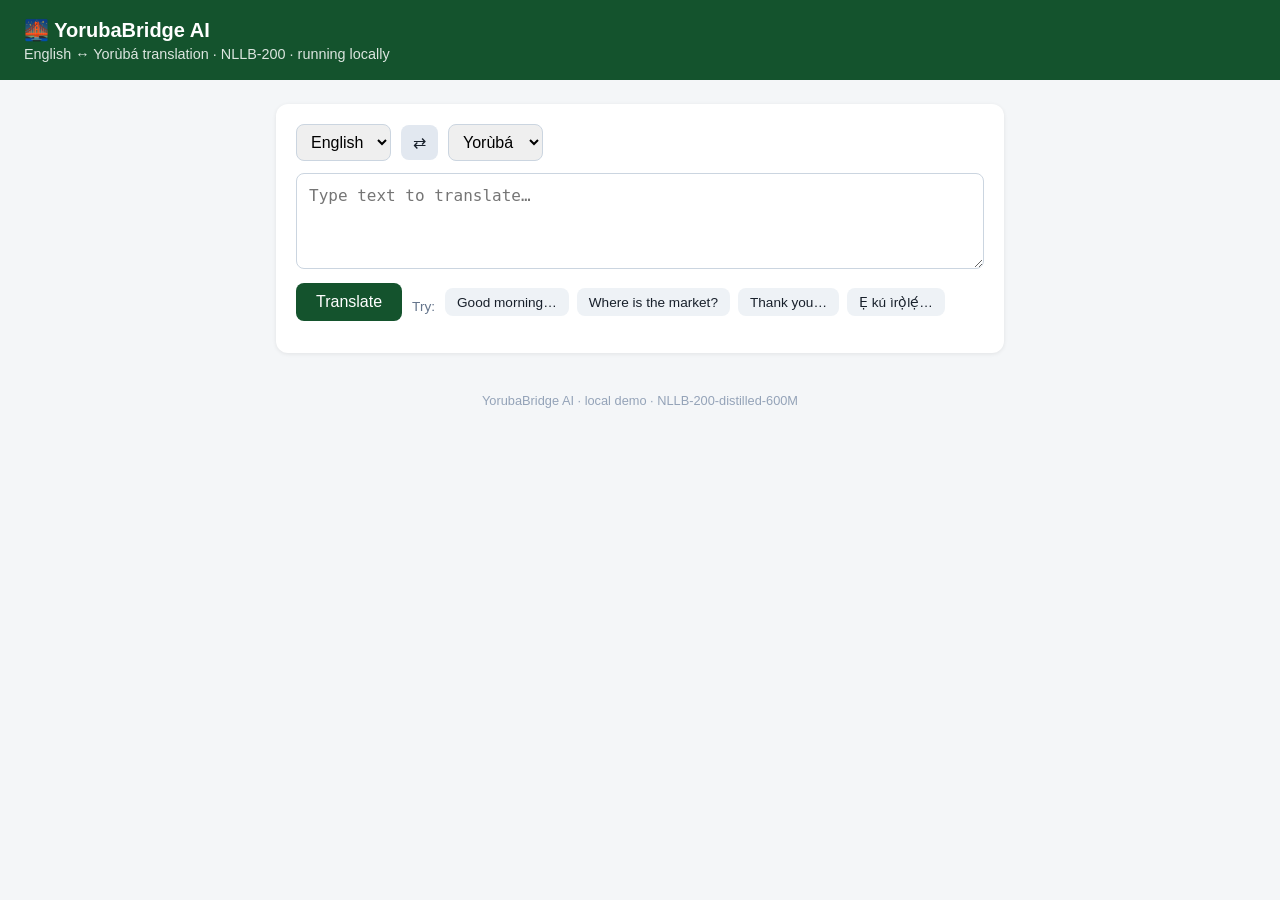
<file: app/static/index.html>
<!doctype html>
<html lang="en">
  <head>
    <meta charset="utf-8" />
    <meta name="viewport" content="width=device-width, initial-scale=1" />
    <title>YorubaBridge AI — Translator</title>
    <style>
      :root {
        color-scheme: light;
      }
      * {
        box-sizing: border-box;
      }
      body {
        font-family: -apple-system, "Segoe UI", sans-serif;
        margin: 0;
        background: #f4f6f8;
        color: #18202b;
      }
      header {
        background: #14532d;
        color: #fff;
        padding: 18px 24px;
      }
      header h1 {
        margin: 0;
        font-size: 1.25rem;
      }
      header p {
        margin: 4px 0 0;
        opacity: 0.85;
        font-size: 0.9rem;
      }
      main {
        max-width: 760px;
        margin: 24px auto;
        padding: 0 16px;
      }
      .card {
        background: #fff;
        border-radius: 12px;
        padding: 20px;
        box-shadow: 0 1px 4px rgba(0, 0, 0, 0.08);
        margin-bottom: 18px;
      }
      .row {
        display: flex;
        gap: 10px;
        align-items: center;
        margin-bottom: 12px;
        flex-wrap: wrap;
      }
      select,
      textarea,
      button {
        font-size: 1rem;
      }
      select {
        padding: 8px 10px;
        border-radius: 8px;
        border: 1px solid #cbd5e0;
      }
      textarea {
        width: 100%;
        min-height: 96px;
        padding: 12px;
        border-radius: 8px;
        border: 1px solid #cbd5e0;
        resize: vertical;
      }
      button {
        background: #14532d;
        color: #fff;
        border: 0;
        border-radius: 8px;
        padding: 10px 20px;
        cursor: pointer;
      }
      button:disabled {
        opacity: 0.5;
        cursor: wait;
      }
      .swap {
        background: #e2e8f0;
        color: #18202b;
        padding: 8px 12px;
      }
      .out {
        background: #f0fdf4;
        border: 1px solid #bbf7d0;
        border-radius: 8px;
        padding: 12px;
        min-height: 48px;
        white-space: pre-wrap;
      }
      .meta {
        color: #64748b;
        font-size: 0.85rem;
        margin-top: 8px;
      }
      .err {
        background: #fef2f2;
        border: 1px solid #fecaca;
        color: #991b1b;
        border-radius: 8px;
        padding: 12px;
      }
      .examples {
        display: flex;
        gap: 8px;
        flex-wrap: wrap;
      }
      .examples button {
        background: #eef2f6;
        color: #18202b;
        padding: 6px 12px;
        font-size: 0.85rem;
      }
      footer {
        text-align: center;
        color: #94a3b8;
        font-size: 0.8rem;
        padding: 16px;
      }
    </style>
  </head>
  <body>
    <header>
      <h1>🌉 YorubaBridge AI</h1>
      <p>English ↔ Yorùbá translation · NLLB-200 · running locally</p>
    </header>
    <main>
      <div class="card">
        <div class="row">
          <select id="src">
            <option value="eng">English</option>
            <option value="yor">Yorùbá</option>
          </select>
          <button class="swap" id="swap" title="Swap languages">⇄</button>
          <select id="tgt">
            <option value="yor">Yorùbá</option>
            <option value="eng">English</option>
          </select>
        </div>
        <textarea id="text" placeholder="Type text to translate…"></textarea>
        <div class="row" style="margin-top: 10px">
          <button id="go">Translate</button>
          <span class="meta">Try:</span>
          <span class="examples">
            <button data-t="Good morning, how are you?">Good morning…</button>
            <button data-t="Where is the market?">Where is the market?</button>
            <button data-t="Thank you very much for your help.">
              Thank you…
            </button>
            <button data-t="Ẹ kú ìrọ̀lẹ́, ọrẹ́ mi.">Ẹ kú ìrọ̀lẹ́…</button>
          </span>
        </div>
      </div>
      <div class="card" id="resultCard" hidden>
        <div class="out" id="out"></div>
        <div class="meta" id="meta"></div>
      </div>
      <div class="card" id="errorCard" hidden>
        <div class="err" id="err"></div>
      </div>
    </main>
    <footer>YorubaBridge AI · local demo · NLLB-200-distilled-600M</footer>
    <script>
      const $ = (id) => document.getElementById(id);
      $("swap").onclick = () => {
        const s = $("src").value;
        $("src").value = $("tgt").value;
        $("tgt").value = s;
      };
      document.querySelectorAll(".examples button").forEach(
        (b) =>
          (b.onclick = () => {
            $("text").value = b.dataset.t;
          }),
      );
      $("go").onclick = async () => {
        const text = $("text").value.trim();
        $("resultCard").hidden = true;
        $("errorCard").hidden = true;
        if (!text) {
          $("err").textContent = "Please enter some text.";
          $("errorCard").hidden = false;
          return;
        }
        $("go").disabled = true;
        $("go").textContent = "Translating…";
        const t0 = performance.now();
        try {
          const resp = await fetch("/api/v1/translate", {
            method: "POST",
            headers: { "Content-Type": "application/json" },
            body: JSON.stringify({
              text,
              source_language: $("src").value,
              target_language: $("tgt").value,
            }),
          });
          if (!resp.ok) {
            const body = await resp.json().catch(() => ({}));
            throw new Error(body.detail || resp.statusText);
          }
          const data = await resp.json();
          $("out").textContent = data.translated_text;
          $("meta").textContent =
            `latency ${data.latency_ms} ms · cached ${data.cached ? "yes" : "no"} · server total ${Math.round(performance.now() - t0)} ms`;
          $("resultCard").hidden = false;
        } catch (e) {
          $("err").textContent = "Translation failed: " + e.message;
          $("errorCard").hidden = false;
        } finally {
          $("go").disabled = false;
          $("go").textContent = "Translate";
        }
      };
      $("text").addEventListener("keydown", (e) => {
        if (e.key === "Enter" && (e.metaKey || e.ctrlKey)) $("go").click();
      });
    </script>
  </body>
</html>
</file>
